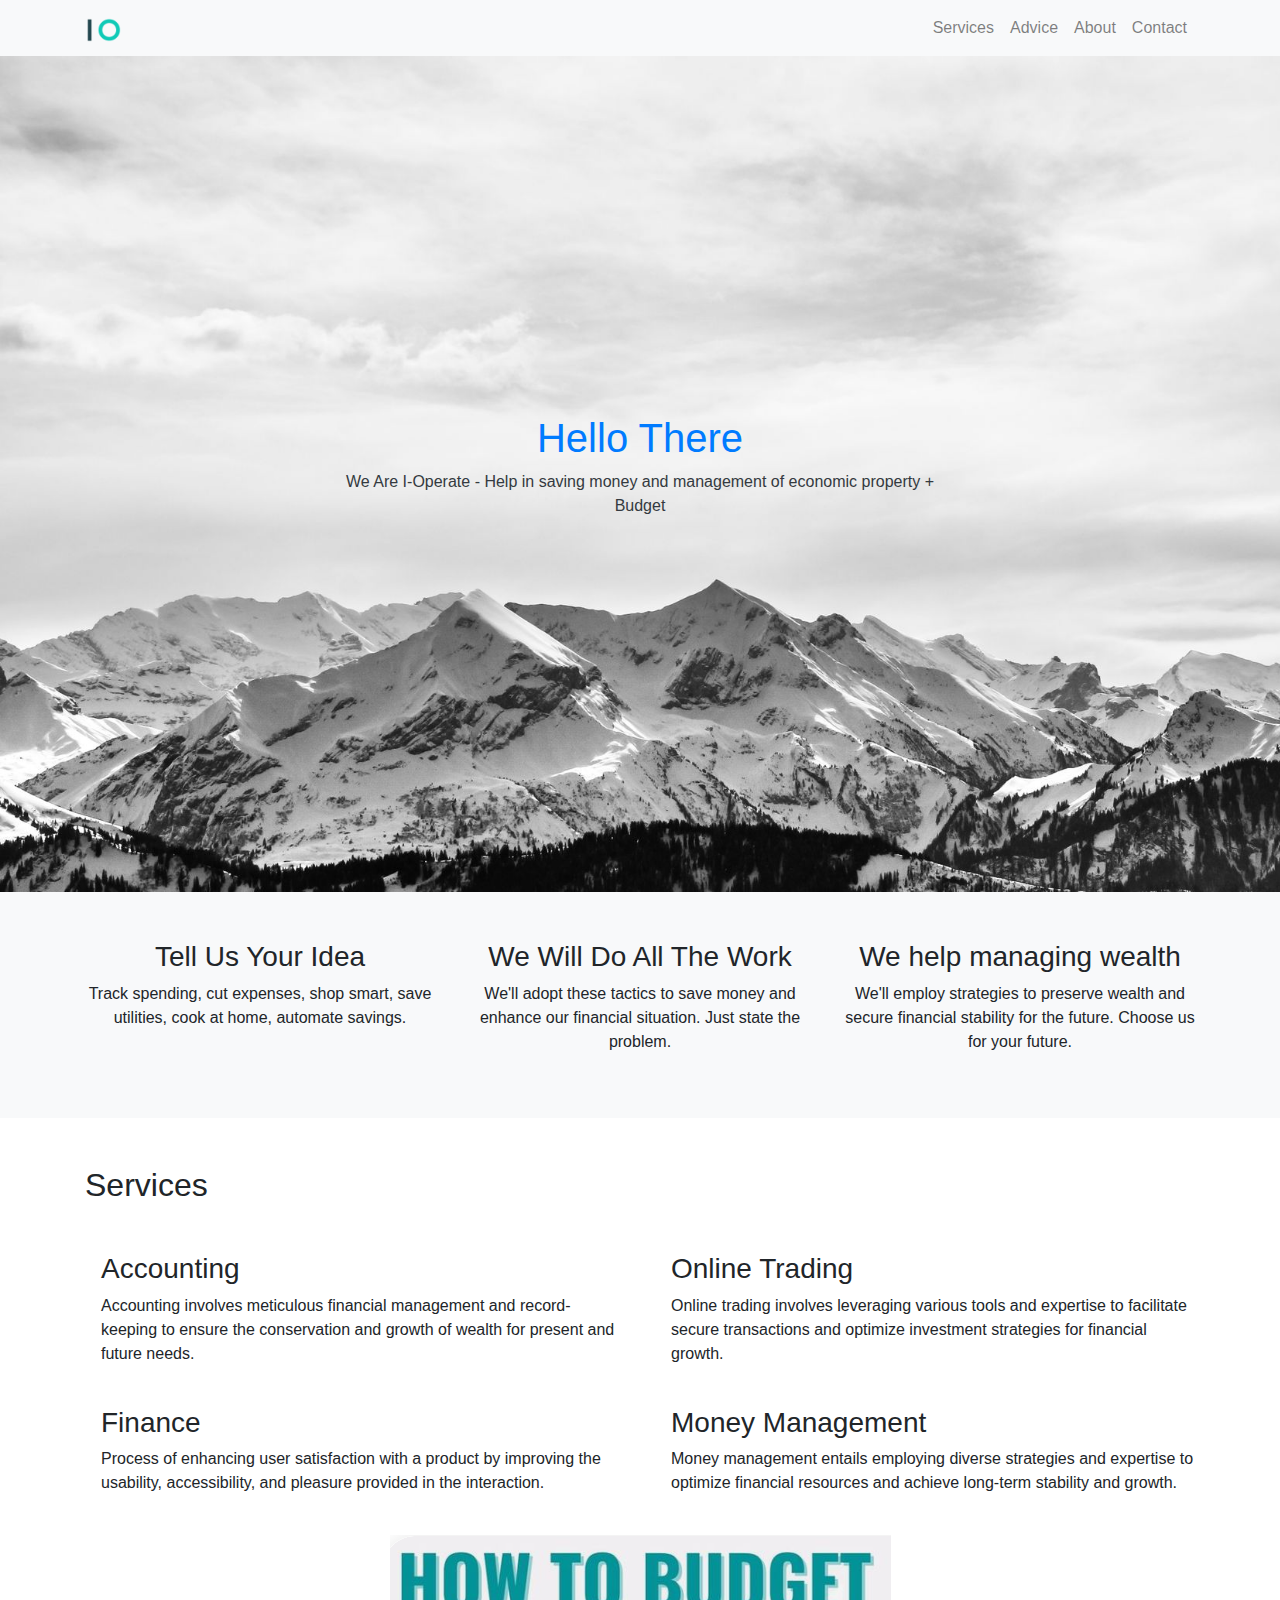
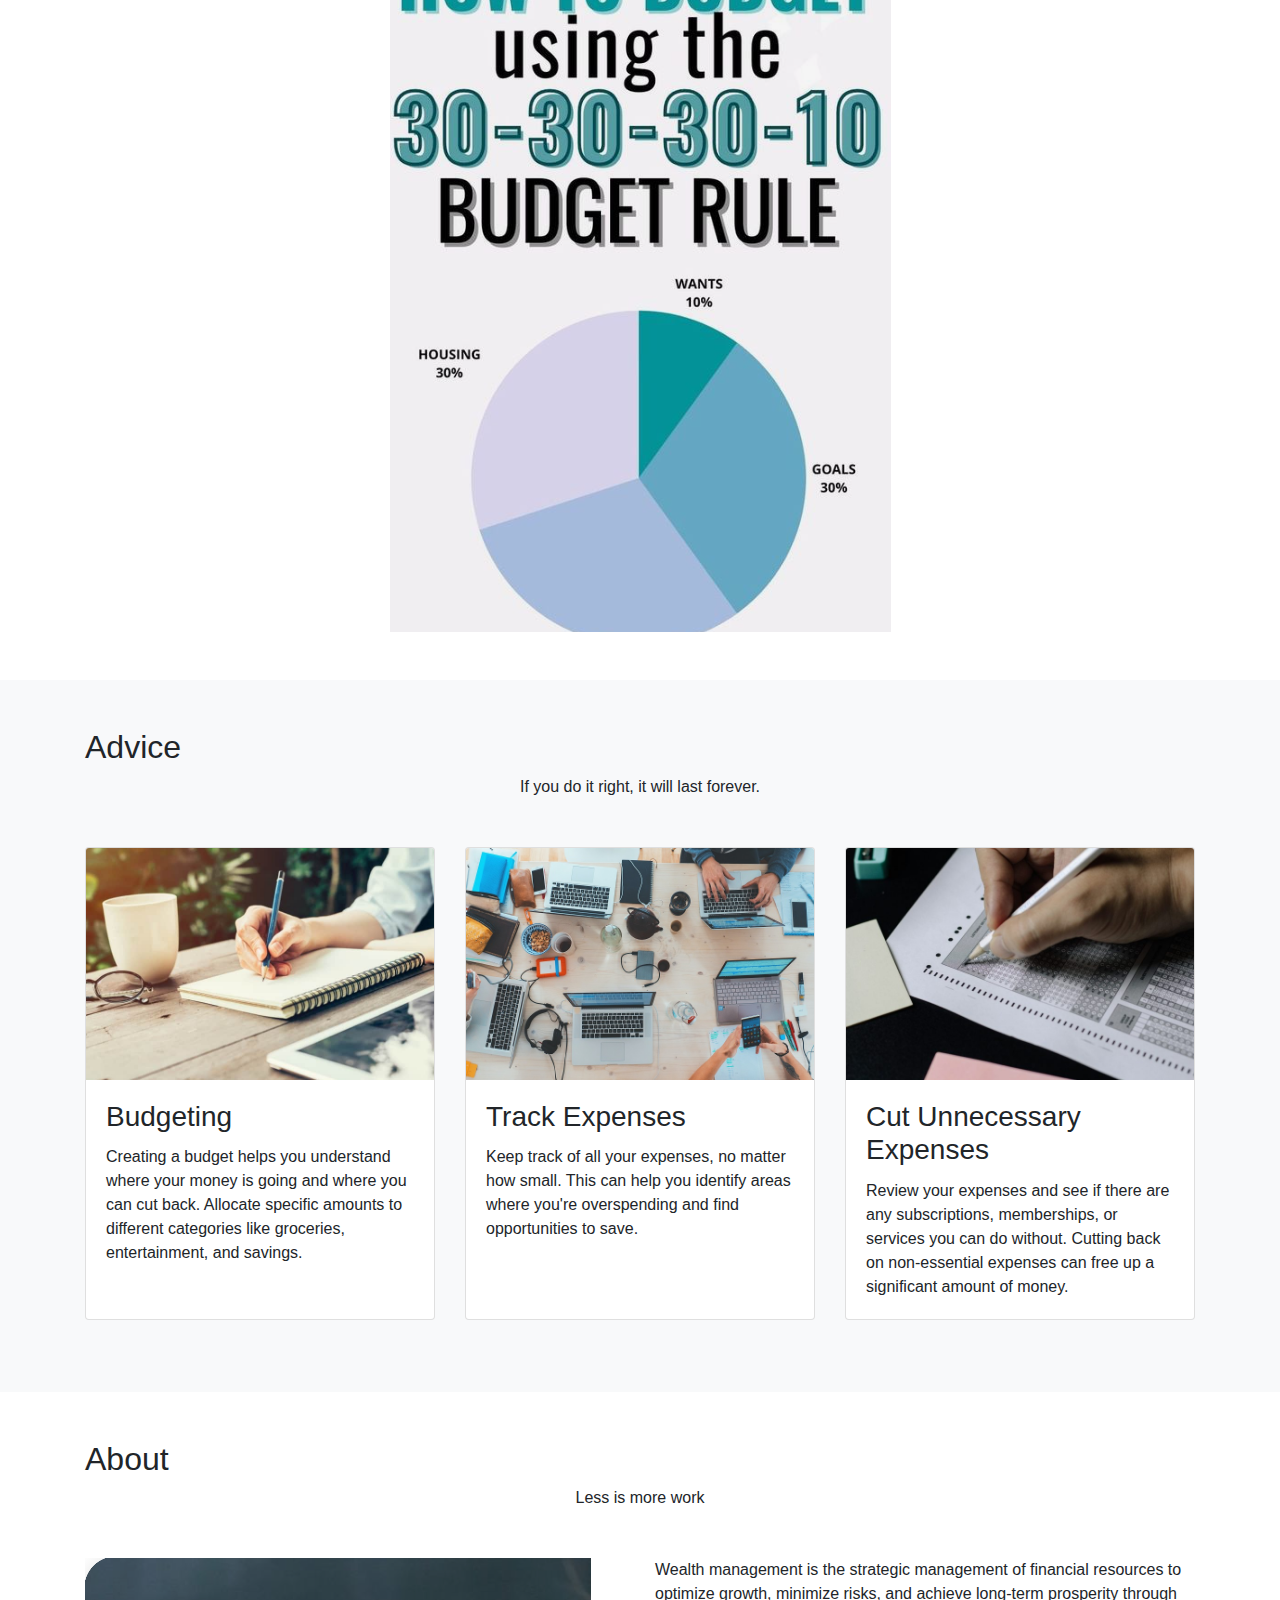
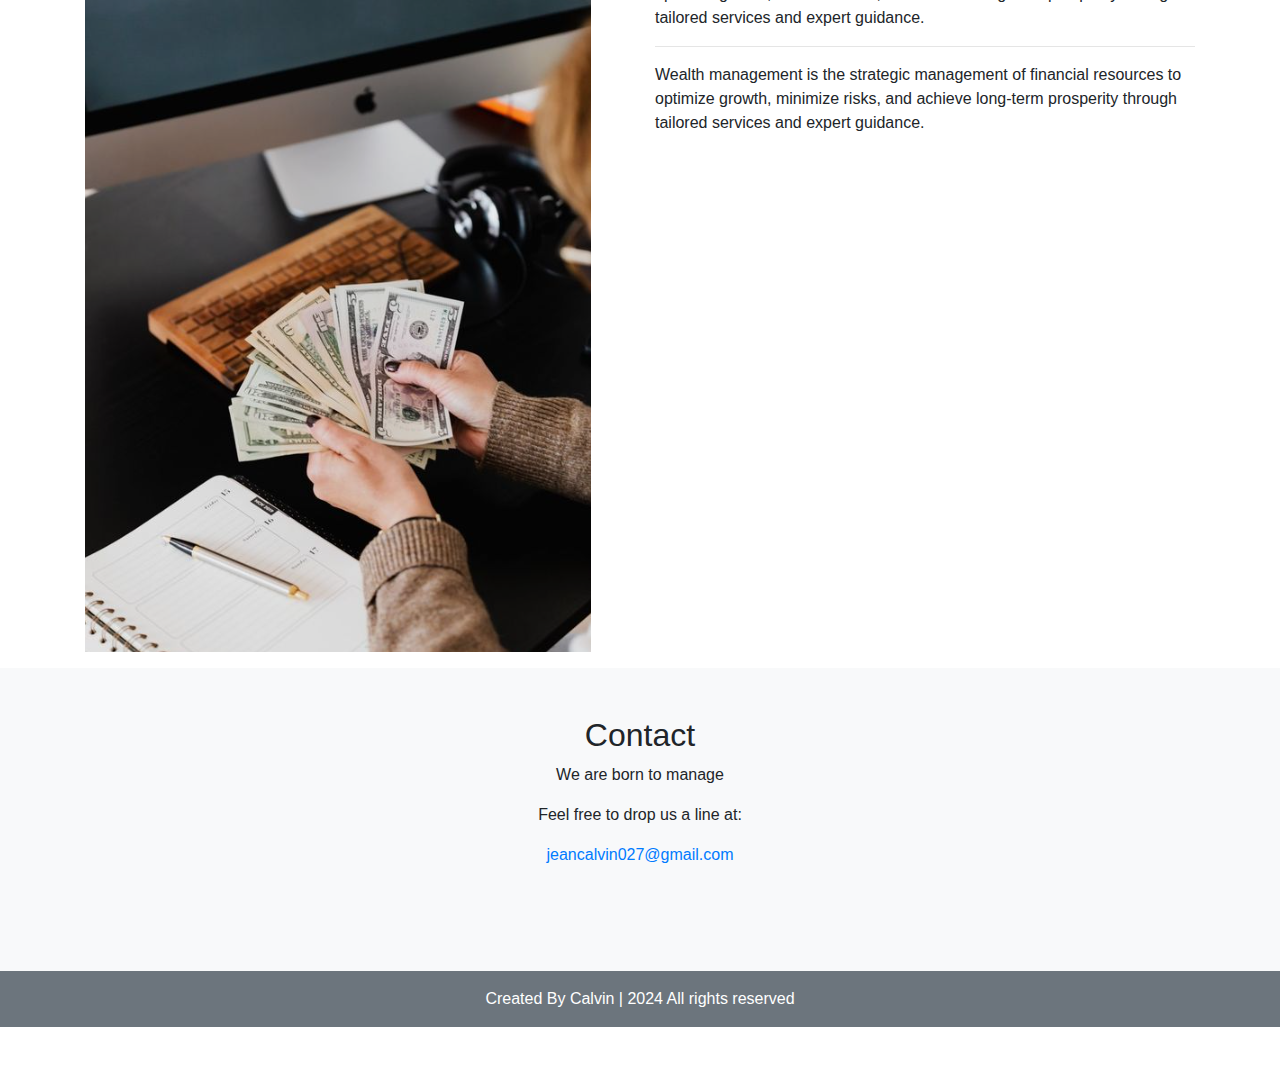
<file: bootsrap.html>
<!DOCTYPE html>
<html lang="en">
<head>
    <meta charset="UTF-8">
    <meta http-equiv="X-UA-Compatible" content="IE=edge">
    <meta name="viewport" content="width=device-width, initial-scale=1.0">
    <title>Calvin Template</title>
    <link rel="stylesheet" href="https://stackpath.bootstrapcdn.com/bootstrap/4.5.2/css/bootstrap.min.css">
</head>
<body>
    <nav class="navbar navbar-expand-lg navbar-light bg-light sticky-top">
        <div class="container">
            <a class="navbar-brand" href="#">
                <img src="./images/logo.png" alt="Company Logo" width="60">
            </a>
            <button class="navbar-toggler" type="button" data-toggle="collapse" data-target="#navbarNav" aria-controls="navbarNav" aria-expanded="false" aria-label="Toggle navigation">
                <span class="navbar-toggler-icon"></span>
            </button>
            <div class="collapse navbar-collapse" id="navbarNav">
                <ul class="navbar-nav ml-auto">
                    <li class="nav-item"><a class="nav-link" href="#services">Services</a></li>
                    <li class="nav-item"><a class="nav-link" href="#Advice">Advice</a></li>
                    <li class="nav-item"><a class="nav-link" href="#about">About</a></li>
                    <li class="nav-item"><a class="nav-link" href="#contact">Contact</a></li>
                </ul>
            </div>
        </div>
    </nav>

    <div class="landing" style="background-image: url('./images/landing.jpg'); height: calc(100vh - 64px); background-size: cover; position: relative;">
        <div class="intro-text text-center text-primary position-absolute" style="left: 50%; top: 50%; transform: translate(-50%, -50%);">
            <h1 class="">Hello There</h1>
            <p class="text-dark">We Are I-Operate - Help in saving money and management of economic property + Budget</p>
        </div>
    </div>

    <div class="features py-5 bg-light">
        <div class="container">
            <div class="row">
                <div class="col-md-4 text-center">
                    <h3>Tell Us Your Idea</h3>
                    <p>Track spending, cut expenses, shop smart, save utilities, cook at home, automate savings.</p>
                </div>
                <div class="col-md-4 text-center">
                    <h3>We Will Do All The Work</h3>
                    <p>We'll adopt these tactics to save money and enhance our financial situation. Just state the problem.</p>
                </div>
                <div class="col-md-4 text-center">
                    <h3>We help managing wealth</h3>
                    <p>We'll employ strategies to preserve wealth and secure financial stability for the future. Choose us for your future.</p>
                </div>
            </div>
        </div>
    </div>

    <div class="services py-5" id="services">
        <div class="container">
            <h2 class="special-heading">Services</h2>
            <div class="row mt-5">
                <div class="col-md-6">
                    <div class="srv d-flex mb-4">
                        <i class="icon-placeholder"></i>
                        <div class="text ml-3">
                            <h3>Accounting</h3>
                            <p>Accounting involves meticulous financial management and record-keeping to ensure the conservation and growth of wealth for present and future needs.</p>
                        </div>
                    </div>
                    <div class="srv d-flex mb-4">
                        <i class="icon-placeholder"></i>
                        <div class="text ml-3">
                            <h3>Finance</h3>
                            <p>Process of enhancing user satisfaction with a product by improving the usability, accessibility, and pleasure provided in the interaction.</p>
                        </div>
                    </div>
                </div>
                <div class="col-md-6">
                    <div class="srv d-flex mb-4">
                        <i class="icon-placeholder"></i>
                        <div class="text ml-3">
                            <h3>Online Trading</h3>
                            <p>Online trading involves leveraging various tools and expertise to facilitate secure transactions and optimize investment strategies for financial growth.</p>
                        </div>
                    </div>
                    <div class="srv d-flex mb-4">
                        <i class="icon-placeholder"></i>
                        <div class="text ml-3">
                            <h3>Money Management</h3>
                            <p>Money management entails employing diverse strategies and expertise to optimize financial resources and achieve long-term stability and growth.</p>
                        </div>
                    </div>
                </div>
                <div class="col-12 text-center">
                    <img src="./images/pin.png" alt="" class="img-fluid">
                </div>
            </div>
        </div>
    </div>

    <div class="portfolio py-5 bg-light" id="Advice">
        <div class="container">
            <h2 class="special-heading">Advice</h2>
            <p class="text-center">If you do it right, it will last forever.</p>
            <div class="row mt-5">
                <div class="col-md-4 mb-4">
                    <div class="card h-100">
                        <img src="./images/portfolio-1.jpg" class="card-img-top" alt="">
                        <div class="card-body">
                            <h3 class="card-title">Budgeting</h3>
                            <p class="card-text">Creating a budget helps you understand where your money is going and where you can cut back. Allocate specific amounts to different categories like groceries, entertainment, and savings.</p>
                        </div>
                    </div>
                </div>
                <div class="col-md-4 mb-4">
                    <div class="card h-100">
                        <img src="./images/portfolio-2.jpg" class="card-img-top" alt="">
                        <div class="card-body">
                            <h3 class="card-title">Track Expenses</h3>
                            <p class="card-text">Keep track of all your expenses, no matter how small. This can help you identify areas where you're overspending and find opportunities to save.</p>
                        </div>
                    </div>
                </div>
                <div class="col-md-4 mb-4">
                    <div class="card h-100">
                        <img src="./images/portfolio-3.jpg" class="card-img-top" alt="">
                        <div class="card-body">
                            <h3 class="card-title">Cut Unnecessary Expenses</h3>
                            <p class="card-text">Review your expenses and see if there are any subscriptions, memberships, or services you can do without. Cutting back on non-essential expenses can free up a significant amount of money.</p>
                        </div>
                    </div>
                </div>
            </div>
        </div>
    </div>

    <div class="about py-5" id="about">
        <div class="container">
            <h2 class="special-heading">About</h2>
            <p class="text-center">Less is more work</p>
            <div class="row mt-5">
                <div class="col-md-6">
                    <img src="./images/desc.png" alt="" class="img-fluid mb-3">
                </div>
                <div class="col-md-6">
                    <p>Wealth management is the strategic management of financial resources to optimize growth, minimize risks, and achieve long-term prosperity through tailored services and expert guidance.</p>
                    <hr>
                    <p>Wealth management is the strategic management of financial resources to optimize growth, minimize risks, and achieve long-term prosperity through tailored services and expert guidance.</p>
                </div
            </div>
        </div>
    </div>

    <div class="contact py-5 bg-light" id="contact">
        <div class="container text-center">
            <h2 class="special-heading">Contact</h2>
            <p>We are born to manage</p>
            <div class="info">
                <p class="label">Feel free to drop us a line at:</p>
                <a target="_blank" href="mailto:jeancalvin027@gmail.com?subject=Contact" class="link">jeancalvin027@gmail.com</a>
                <ul class="list-inline mt-3">
                    <li class="list-inline-item"><a href="#"><ion-icon name="logo-facebook"></ion-icon></a></li>
                    <li class="list-inline-item"><a href="#"><ion-icon name="logo-twitter"></ion-icon></a></li>
                    <li class="list-inline-item"><a href="#"><ion-icon name="logo-linkedin"></ion-icon></a></li>
                    <li class="list-inline-item"><a href="#"><ion-icon name="logo-instagram"></ion-icon></a></li>
                </ul>
            </div>
        </div>
    </div>

    <footer class="footer py-3 bg-secondary text-white text-center">
        <div class="container">
            <span>Created By Calvin | <span>2024</span> All rights reserved</span>
        </div>
    </footer>

    <script src="https://code.jquery.com/jquery-3.5.1.slim.min.js"></script>
    <script src="https://cdn.jsdelivr.net/npm/@popperjs/core@2.9.2/dist/umd/popper.min.js"></script>
    <script src="https://stackpath.bootstrapcdn.com/bootstrap/4.5.2/js/bootstrap.min.js"></script>

    <script>
        $(document).ready(function() {
            // Close the navbar when clicking anywhere outside of it
            $(document).click(function(event) {
                var clickover = $(event.target);
                var $navbar = $(".navbar-collapse");
                var _opened = $navbar.hasClass("show");
                if (_opened === true && !clickover.hasClass("navbar-toggler")) {
                    $navbar.collapse('hide');
                }
            });

            // Prevent closing when clicking inside the navbar
            $('.navbar-collapse').on('click', function(event) {
                event.stopPropagation();
            });
        });
    </script>
</body>
</html>
</file>
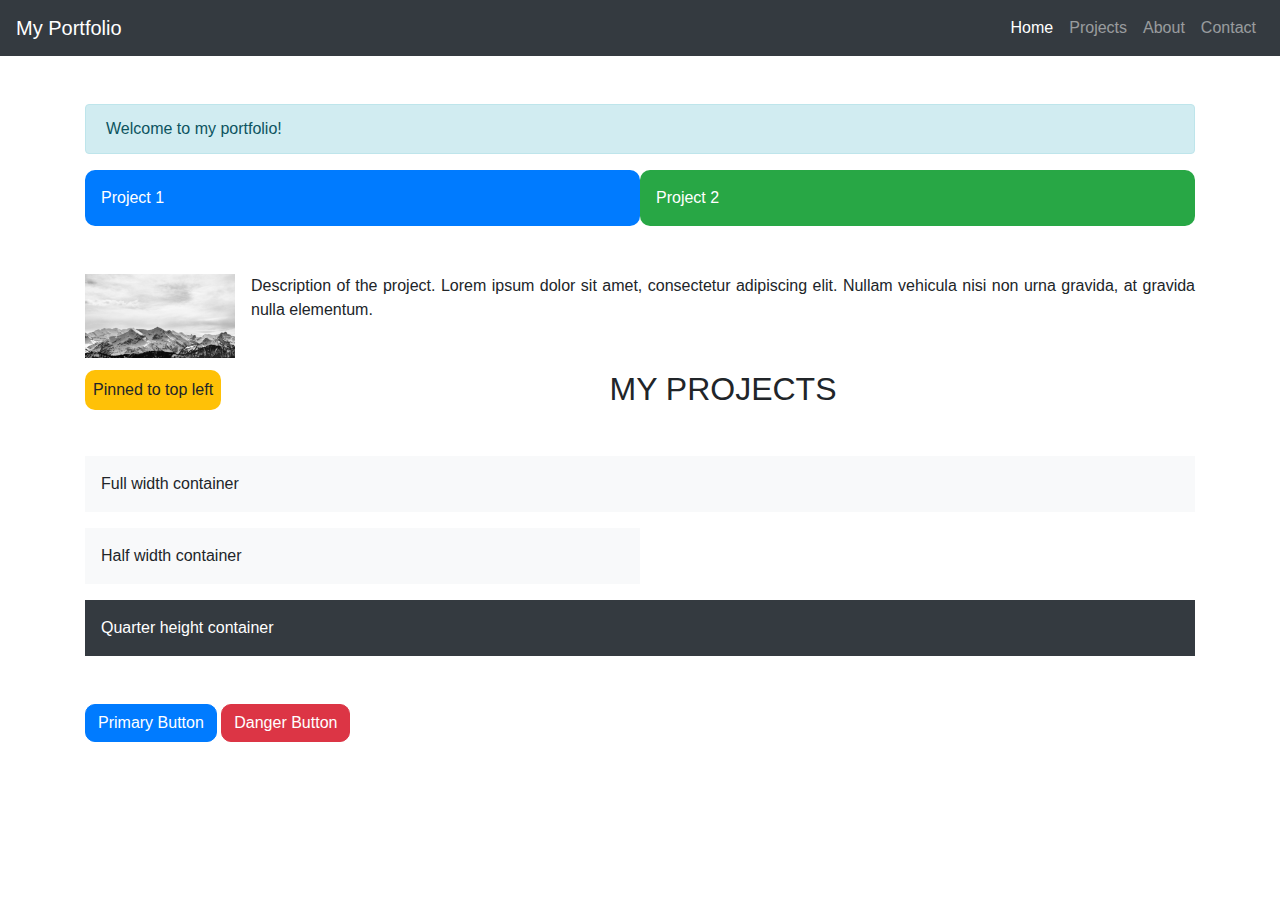
<file: practice.html>
<!DOCTYPE html>
<html lang="en">
<head>
  <meta charset="UTF-8">
  <meta name="viewport" content="width=device-width, initial-scale=1.0">
  <title>Bootstrap Portfolio</title>
  <link href="https://stackpath.bootstrapcdn.com/bootstrap/4.5.2/css/bootstrap.min.css" rel="stylesheet">
  <style>
    .btn-custom-radius {
      border-radius: 10px;
    }
  </style>
</head>
<body>

    <nav class="navbar navbar-expand-lg navbar-dark bg-dark">
        <a class="navbar-brand" href="#">My Portfolio</a>
        <button class="navbar-toggler" type="button" data-toggle="collapse" data-target="#navbarNav" aria-controls="navbarNav" aria-expanded="false" aria-label="Toggle navigation">
          <span class="navbar-toggler-icon"></span>
        </button>
        <div class="collapse navbar-collapse" id="navbarNav">
          <ul class="navbar-nav ml-auto">
            <li class="nav-item active">
              <a class="nav-link" href="#">Home <span class="sr-only">(current)</span></a>
            </li>
            <li class="nav-item">
              <a class="nav-link" href="#projects">Projects</a>
            </li>
            <li class="nav-item">
              <a class="nav-link" href="#about">About</a>
            </li>
            <li class="nav-item">
              <a class="nav-link" href="#contact">Contact</a>
            </li>
          </ul>
        </div>
      </nav>
      
<div class="container mt-5">
  <!-- Context Classes -->
  <div class="alert alert-info" role="alert">
    Welcome to my portfolio!
  </div>

  <!-- Context Colors and Flexbox -->
  <div class="d-flex justify-content-around mb-5">
    <div class="p-3 bg-primary text-white w-50 btn-custom-radius">Project 1</div>
    <div class="p-3 bg-success text-white w-50 btn-custom-radius" >Project 2</div>
  </div>

  <!-- Spacing and Floating -->
  <div class="mb-5">
    <img src="./images/landing.jpg" class="float-left mr-3 mb-3" alt="Project Image " style="width: 150px;">
    <p class="text-justify">Description of the project. Lorem ipsum dolor sit amet, consectetur adipiscing elit. Nullam vehicula nisi non urna gravida, at gravida nulla elementum.</p>
  </div>

  <!-- Position -->
  <div class="position-relative mb-5">
    <div class="position-absolute top-0 start-0 p-2 bg-warning btn-custom-radius">Pinned to top left</div>
  </div>

  <!-- Text Alignment and Transformation -->
  <h2 class="text-center text-uppercase mb-5">My Projects</h2>

  <!-- Sizing -->
  <div class="w-100 p-3 bg-light mb-3">Full width container</div>
  <div class="w-50 p-3 bg-light mb-3">Half width container</div>
  <div class="h-25 bg-dark text-white p-3 mb-5">Quarter height container</div>

  <!-- Buttons with custom border radius -->
  <div>
    <button class="btn btn-primary btn-custom-radius mb-2">Primary Button</button>
    <button class="btn btn-danger btn-custom-radius mb-2">Danger Button</button>
  </div>
</div>

</body>
</html>
</file>
